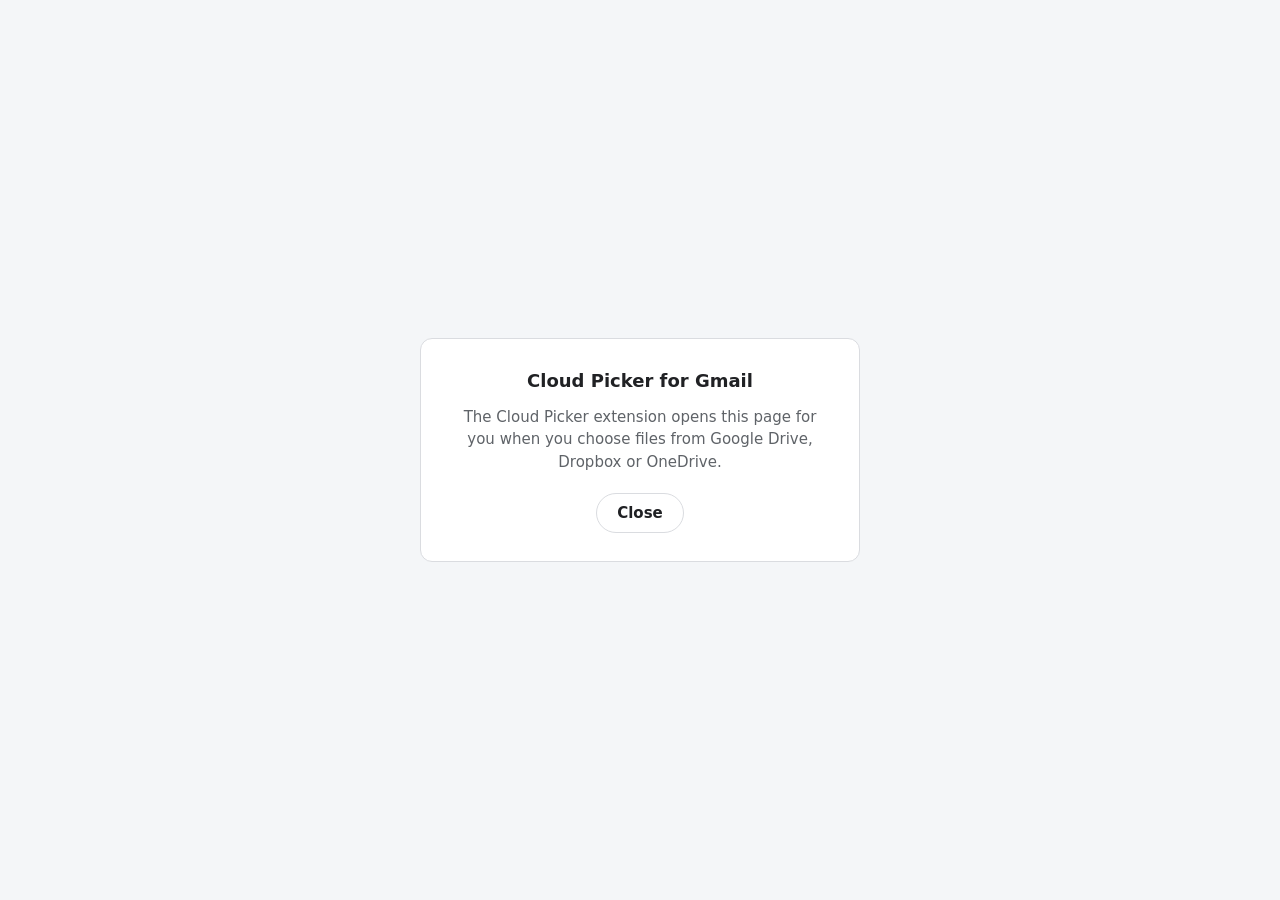
<file: index.html>
<!doctype html>
<html lang="en">
<head>
  <meta charset="utf-8">
  <meta name="viewport" content="width=device-width, initial-scale=1">
  <meta name="robots" content="noindex">
  <title>Cloud Picker for Gmail</title>
  <link rel="stylesheet" href="style.css">
</head>
<body>
  <!--
    The hosted half of the "official picker" feature of the Cloud Picker for
    Gmail browser extension. The extension opens this page in its own window with
    #session=<nonce>&provider=<googledrive|dropbox|onedrive>&ext=<extension id>. Opened any other
    way, it does nothing. It holds no secrets: everything it needs comes from the
    extension. For OneDrive it also signs in to Microsoft, which sends the answer
    back to this same address, in the URL fragment.
  -->
  <main class="card" id="app">
    <h1 id="title">Cloud Picker for Gmail</h1>
    <p id="status" role="status" aria-live="polite">Connecting to the extension…</p>
    <p id="detail" class="detail" hidden></p>
    <div class="actions">
      <button id="chooseBtn" type="button" class="primary" hidden>Choose files</button>
      <button id="cancelBtn" type="button" hidden>Cancel</button>
    </div>
  </main>
  <!-- Microsoft's OneDrive picker, filling the window once it is ready. -->
  <div id="msFrameHost" class="frame-host" inert></div>
  <script src="picker.js"></script>
</body>
</html>
</file>
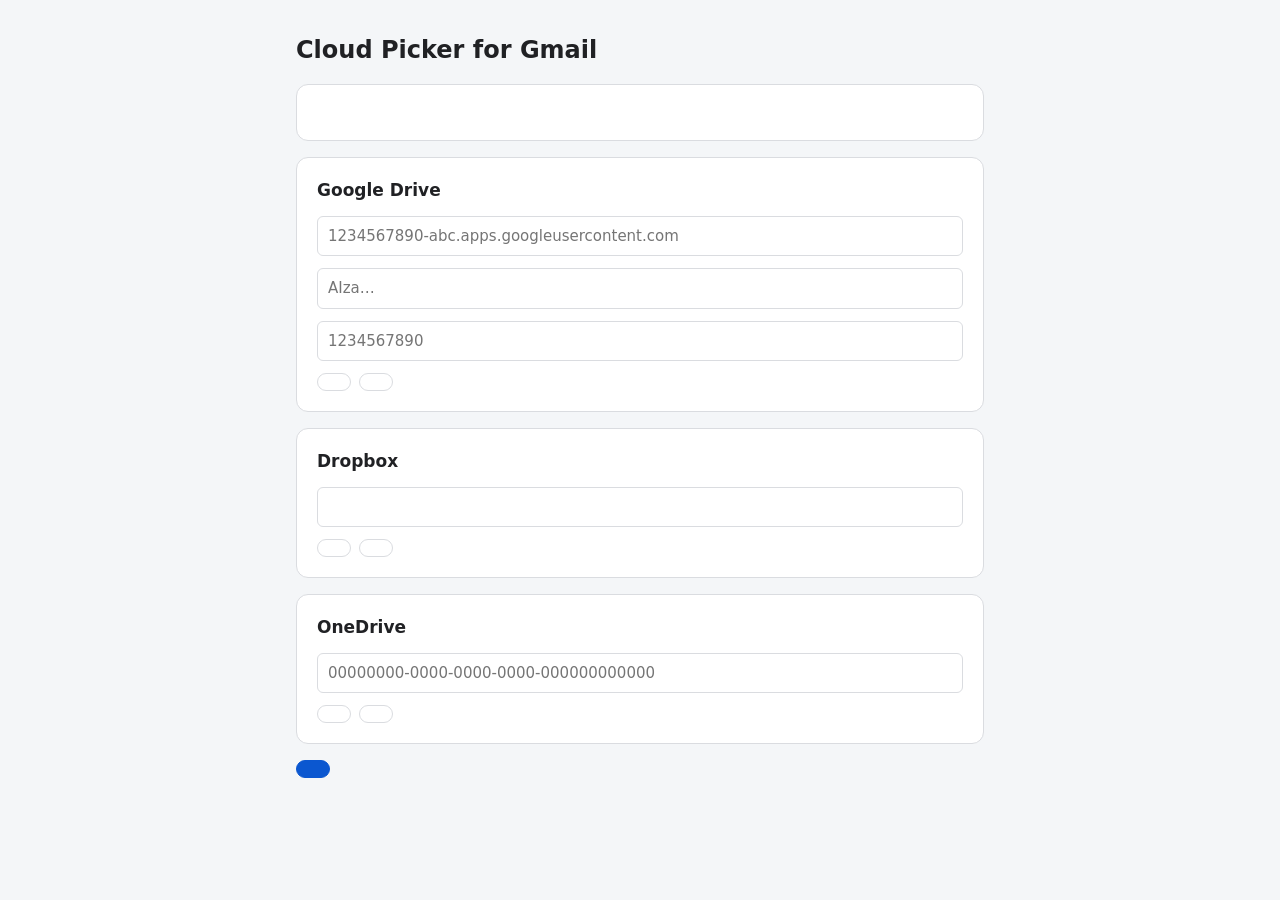
<file: extension/options.html>
<!doctype html>
<html lang="en">
<head>
  <meta charset="utf-8">
  <meta name="viewport" content="width=device-width, initial-scale=1">
  <title>Cloud Picker for Gmail</title>
  <link rel="stylesheet" href="options.css">
</head>
<body>
  <main>
    <h1 data-i18n="title">Cloud Picker for Gmail</h1>
    <p data-i18n="intro"></p>

    <section class="card">
      <h2 data-i18n="registerTitle"></h2>
      <p data-i18n="registerIntro"></p>
      <dl>
        <dt data-i18n="redirectUri"></dt>
        <dd><code id="redirectUri"></code></dd>
        <dt data-i18n="pickerPage"></dt>
        <dd><code id="pickerPage"></code></dd>
        <dt data-i18n="pickerOrigin"></dt>
        <dd><code id="pickerOrigin"></code></dd>
      </dl>
    </section>

    <form id="form" autocomplete="off">
      <section class="card" data-provider="googledrive">
        <h2>Google Drive <span class="status" data-status></span></h2>
        <label><span data-i18n="googleClientId"></span>
          <input name="googleClientId" spellcheck="false" placeholder="1234567890-abc.apps.googleusercontent.com"></label>
        <label><span data-i18n="googleApiKey"></span>
          <input name="googleApiKey" spellcheck="false" placeholder="AIza…"></label>
        <label><span data-i18n="googleAppId"></span>
          <input name="googleAppId" spellcheck="false" inputmode="numeric" placeholder="1234567890"></label>
        <p class="hint" data-i18n="googleHint"></p>
        <div class="row"><button type="button" data-sign-in data-i18n="signIn"></button><button type="button" data-sign-out data-i18n="signOut"></button></div>
      </section>

      <section class="card" data-provider="dropbox">
        <h2>Dropbox <span class="status" data-status></span></h2>
        <label><span data-i18n="dropboxAppKey"></span>
          <input name="dropboxAppKey" spellcheck="false"></label>
        <p class="hint" data-i18n="dropboxHint"></p>
        <div class="row"><button type="button" data-sign-in data-i18n="signIn"></button><button type="button" data-sign-out data-i18n="signOut"></button></div>
      </section>

      <section class="card" data-provider="onedrive">
        <h2>OneDrive <span class="status" data-status></span></h2>
        <label><span data-i18n="msClientId"></span>
          <input name="msClientId" spellcheck="false" placeholder="00000000-0000-0000-0000-000000000000"></label>
        <p class="hint" data-i18n="msHint"></p>
        <div class="row"><button type="button" data-sign-in data-i18n="signIn"></button><button type="button" data-sign-out data-i18n="signOut"></button></div>
      </section>

      <div class="row save-row">
        <button type="submit" class="primary" data-i18n="save"></button>
        <span id="saved" role="status" aria-live="polite"></span>
      </div>
    </form>
  </main>
  <script src="options.js"></script>
</body>
</html>
</file>
<file: style.css>
:root {
  color-scheme: light dark;
  --bg: #f4f6f8;
  --card: #ffffff;
  --text: #202124;
  --muted: #5f6368;
  --border: #dadce0;
  --accent: #0b57d0;
  --accent-text: #ffffff;
}

@media (prefers-color-scheme: dark) {
  :root {
    --bg: #1f2125;
    --card: #2a2d33;
    --text: #e8eaed;
    --muted: #9aa0a6;
    --border: #3c4043;
    --accent: #8ab4f8;
    --accent-text: #1f2125;
  }
}

* { box-sizing: border-box; }

html, body {
  margin: 0;
  height: 100%;
  background: var(--bg);
  color: var(--text);
  font: 15px/1.5 "Segoe UI", system-ui, -apple-system, Roboto, sans-serif;
}

body {
  display: flex;
  align-items: center;
  justify-content: center;
  padding: 24px;
}

.card {
  width: min(440px, 100%);
  padding: 28px 32px;
  background: var(--card);
  border: 1px solid var(--border);
  border-radius: 12px;
  text-align: center;
}

h1 {
  margin: 0 0 12px;
  font-size: 18px;
  font-weight: 600;
}

#status {
  margin: 0;
  color: var(--muted);
  min-height: 1.5em;
}

.actions {
  display: flex;
  gap: 12px;
  justify-content: center;
  margin-top: 20px;
}

.actions:empty { display: none; }

button {
  min-height: 40px;
  padding: 0 20px;
  border: 1px solid var(--border);
  border-radius: 20px;
  background: transparent;
  color: var(--text);
  font: inherit;
  font-weight: 600;
  cursor: pointer;
}

button.primary {
  background: var(--accent);
  border-color: var(--accent);
  color: var(--accent-text);
}

button:focus-visible {
  outline: 3px solid var(--accent);
  outline-offset: 2px;
}

button[hidden] { display: none; }

/* Microsoft's error code and message, when a sign-in fails. */
.detail {
  margin: 12px 0 0;
  color: var(--muted);
  font-size: 13px;
  overflow-wrap: anywhere;
}

.detail[hidden] { display: none; }

/*
 * The OneDrive picker's iframe fills the window. Until the picker reports in it
 * is transparent and `inert` (no clicks, no focus, hidden from screen readers),
 * so the card above shows through, but it is laid out and rendered all along:
 * a display:none or visibility:hidden frame may be throttled by the browser,
 * and the picker must finish loading in order to report in at all.
 */
.frame-host {
  position: fixed;
  inset: 0;
  opacity: 0;
}

.frame-host iframe {
  display: block;
  width: 100%;
  height: 100%;
  border: 0;
  background: #ffffff;
}

body.frame-ready .frame-host { opacity: 1; }
body.frame-ready .card { display: none; }
</file>
<file: extension/options.css>
:root {
  color-scheme: light dark;
  --bg: #f4f6f8;
  --card: #ffffff;
  --text: #202124;
  --muted: #5f6368;
  --border: #dadce0;
  --accent: #0b57d0;
  --accent-text: #ffffff;
  --ok: #146c2e;
  --error: #b3261e;
}

@media (prefers-color-scheme: dark) {
  :root {
    --bg: #1f2125;
    --card: #2a2d33;
    --text: #e8eaed;
    --muted: #9aa0a6;
    --border: #3c4043;
    --accent: #8ab4f8;
    --accent-text: #1f2125;
    --ok: #81c995;
    --error: #f2b8b5;
  }
}

* { box-sizing: border-box; }

body {
  margin: 0;
  background: var(--bg);
  color: var(--text);
  font: 15px/1.5 "Segoe UI", system-ui, -apple-system, Roboto, sans-serif;
}

main {
  max-width: 720px;
  margin: 0 auto;
  padding: 32px 16px 48px;
}

h1 { font-size: 24px; margin: 0 0 8px; }
h2 { font-size: 17px; margin: 0 0 12px; display: flex; gap: 12px; align-items: baseline; }

.card {
  background: var(--card);
  border: 1px solid var(--border);
  border-radius: 12px;
  padding: 20px;
  margin: 16px 0;
}

dl { margin: 0; }
dt { color: var(--muted); font-size: 13px; margin-top: 8px; }
dd { margin: 2px 0 0; }
code { font-size: 13px; overflow-wrap: anywhere; user-select: all; }

label { display: block; margin: 0 0 12px; }
label span { display: block; font-size: 13px; color: var(--muted); margin-bottom: 4px; }

input {
  width: 100%;
  padding: 8px 10px;
  border: 1px solid var(--border);
  border-radius: 6px;
  background: transparent;
  color: inherit;
  font: inherit;
}

input:focus { outline: 2px solid var(--accent); outline-offset: -1px; border-color: transparent; }

.hint { color: var(--muted); font-size: 13px; margin: 0 0 12px; }

.row { display: flex; gap: 8px; align-items: center; flex-wrap: wrap; }

button {
  padding: 8px 16px;
  border: 1px solid var(--border);
  border-radius: 18px;
  background: transparent;
  color: var(--accent);
  font: inherit;
  font-weight: 500;
  cursor: pointer;
}

button.primary { background: var(--accent); border-color: var(--accent); color: var(--accent-text); }
button:disabled { opacity: 0.5; cursor: default; }

.status { font-size: 13px; font-weight: normal; color: var(--muted); }
.status.ok { color: var(--ok); }
.status.error { color: var(--error); }

.save-row { margin-top: 8px; }
#saved { color: var(--muted); font-size: 14px; }
</file>
